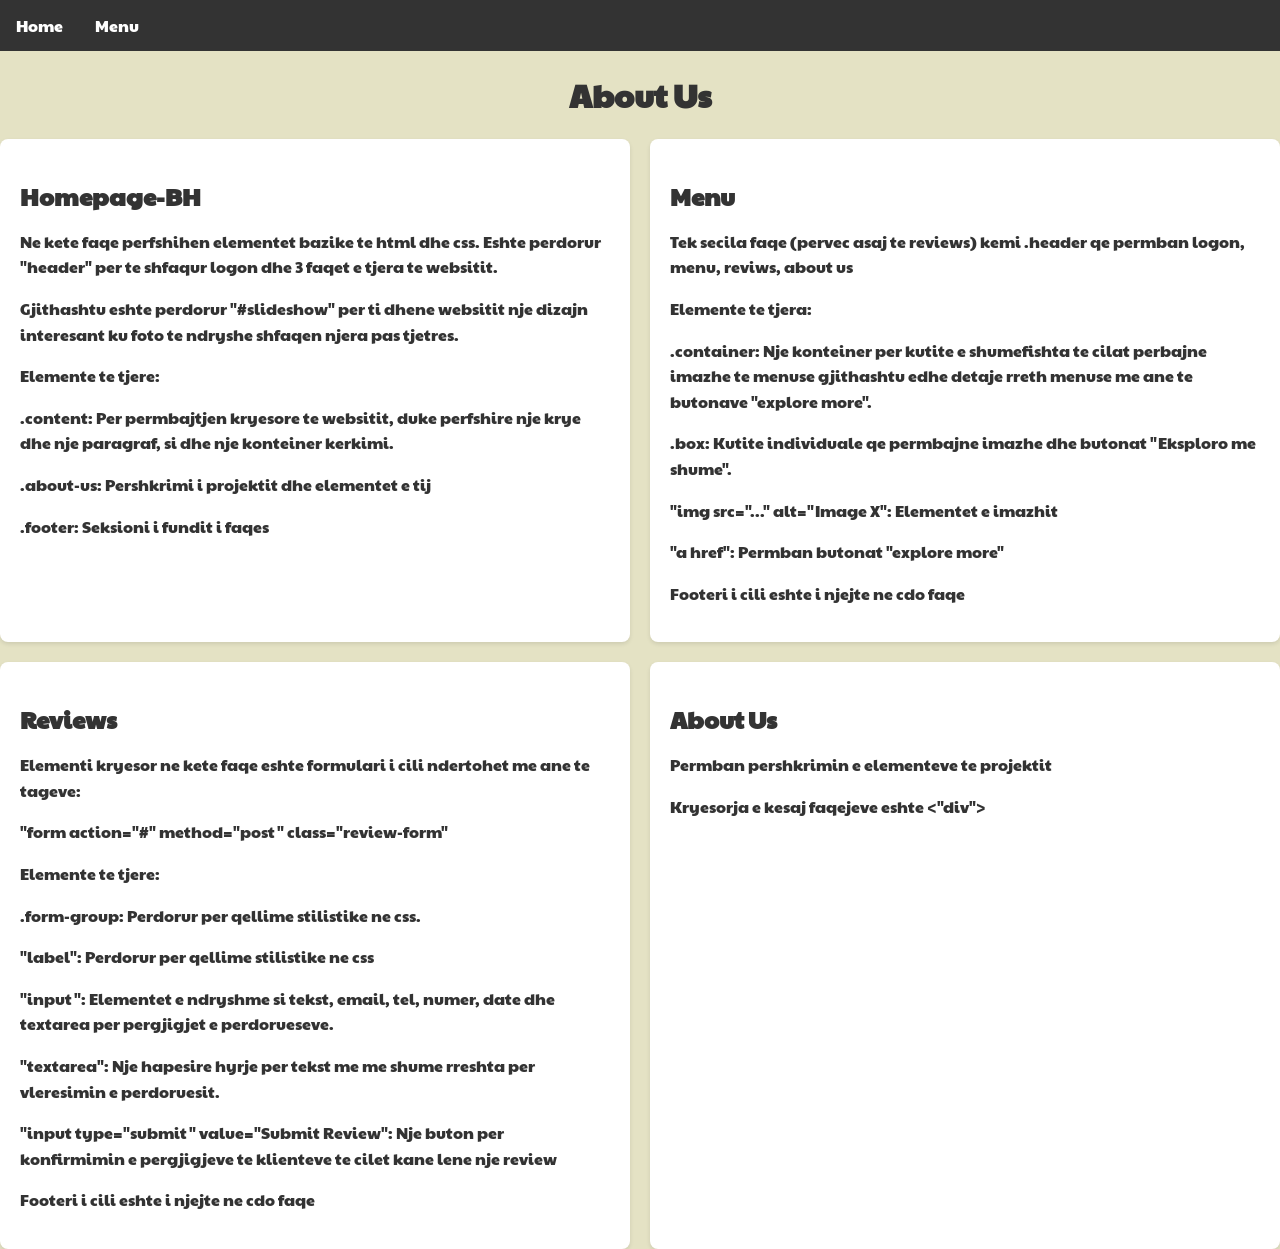
<file: about us.html>
<!DOCTYPE html>
<html lang="en">
<head>
    <meta charset="UTF-8">
    <meta name="viewport" content="width=device-width, initial-scale=1.0">
    <title>About Us - BH</title>
    <style>body {
        font-family: 'Passion One', sans-serif;
        font-family: 'Paytone One', sans-serif;
          margin: 0;
          padding:0;
          background-color: #e4e2c4;
          color: #333;
        }
        
        .container {
          display: grid;
          grid-template-columns: repeat(2, 1fr);
          gap: 20px;
        }
        
        .box {
          background-color: #fff;
          padding: 20px;
          border-radius: 8px;
          box-shadow: 0 2px 4px rgba(0, 0, 0, 0.1);
        }
        
        h2 {
          margin-bottom: 10px;
        }
        
        p {
          line-height: 1.6;
        }
      h1{
          text-align: center;
      }  
      .navbar {
        background-color: #333;
        overflow: hidden;
      }
      
      .navbar a {
        float: left;
        display: block;
        color: white;
        text-align: center;
        padding: 14px 16px;
        text-decoration: none;
      }
      
      .navbar a:hover {
        background-color: #ddd;
        color: black;
      }</style>

    <link rel="preconnect" href="https://fonts.googleapis.com">
    <link rel="preconnect" href="https://fonts.gstatic.com" crossorigin>
    <link href="https://fonts.googleapis.com/css2?family=Passion+One&family=Paytone+One&display=swap" rel="stylesheet">
</head>
<body>
    <nav class="navbar">
        <a href="index.html" class="navbar-link">Home</a>
        <a href="menu.html" class="navbar-link">Menu</a>
      </nav>
    <h1>About Us</h1>
    <div class="container">
        <div class="box">
            <h2>Homepage-BH</h2>
            <p>Ne kete faqe perfshihen elementet bazike te html dhe css. Eshte perdorur "header" per te shfaqur logon dhe 3 faqet e tjera te websitit.</p>
            <p>Gjithashtu eshte perdorur "#slideshow" per ti dhene websitit nje dizajn interesant ku foto te ndryshe shfaqen njera pas tjetres.</p>
            <p>Elemente te tjere:</p>
            <p>.content: Per permbajtjen kryesore te websitit, duke perfshire nje krye dhe nje paragraf, si dhe nje konteiner kerkimi.</p>
            <p>.about-us: Pershkrimi i projektit dhe elementet e tij</p>
            <p>.footer: Seksioni i fundit i faqes</p>
        </div>
        <div class="box">
            <h2>Menu</h2>
            <p>Tek secila faqe (pervec asaj te reviews) kemi .header qe permban logon, menu, reviws, about us</p>
            <p>Elemente te tjera:</p>
            <p>.container: Nje konteiner per kutite e shumefishta te cilat perbajne imazhe te menuse gjithashtu edhe detaje rreth menuse me ane te butonave "explore more".</p>
            <p>.box: Kutite individuale qe permbajne imazhe dhe butonat "Eksploro me shume".</p>
            <p>"img src="..." alt="Image X": Elementet e imazhit</p>
            <p>"a href": Permban butonat "explore more"</p>
            <p>Footeri i cili eshte i njejte ne cdo faqe</p>
        </div>
        <div class="box">
            <h2>Reviews</h2>
            <p>Elementi kryesor ne kete faqe eshte formulari i cili ndertohet me ane te tageve:</p>
            <p>"form action="#" method="post" class="review-form"</p>
            <p>Elemente te tjere:</p>
            <p>.form-group: Perdorur per qellime stilistike ne css.</p>
            <p>"label": Perdorur per qellime stilistike ne css</p>
            <p>"input": Elementet e ndryshme si tekst, email, tel, numer, date dhe textarea per pergjigjet e perdorueseve.</p>
            <p>"textarea": Nje hapesire hyrje per tekst me me shume rreshta per vleresimin e perdoruesit.</p>
            <p>"input type="submit" value="Submit Review": Nje buton per konfirmimin e pergjigjeve te klienteve te cilet kane lene nje review</p>
            <p>Footeri i cili eshte i njejte ne cdo faqe</p>
        </div>
        <div class="box">
            <h2>About Us</h2>
            <p>Permban pershkrimin e elementeve te projektit</p>
            <p>Kryesorja e kesaj faqejeve eshte <"div"></p>
        </div>
    </div>
</body>
</html>
</file>
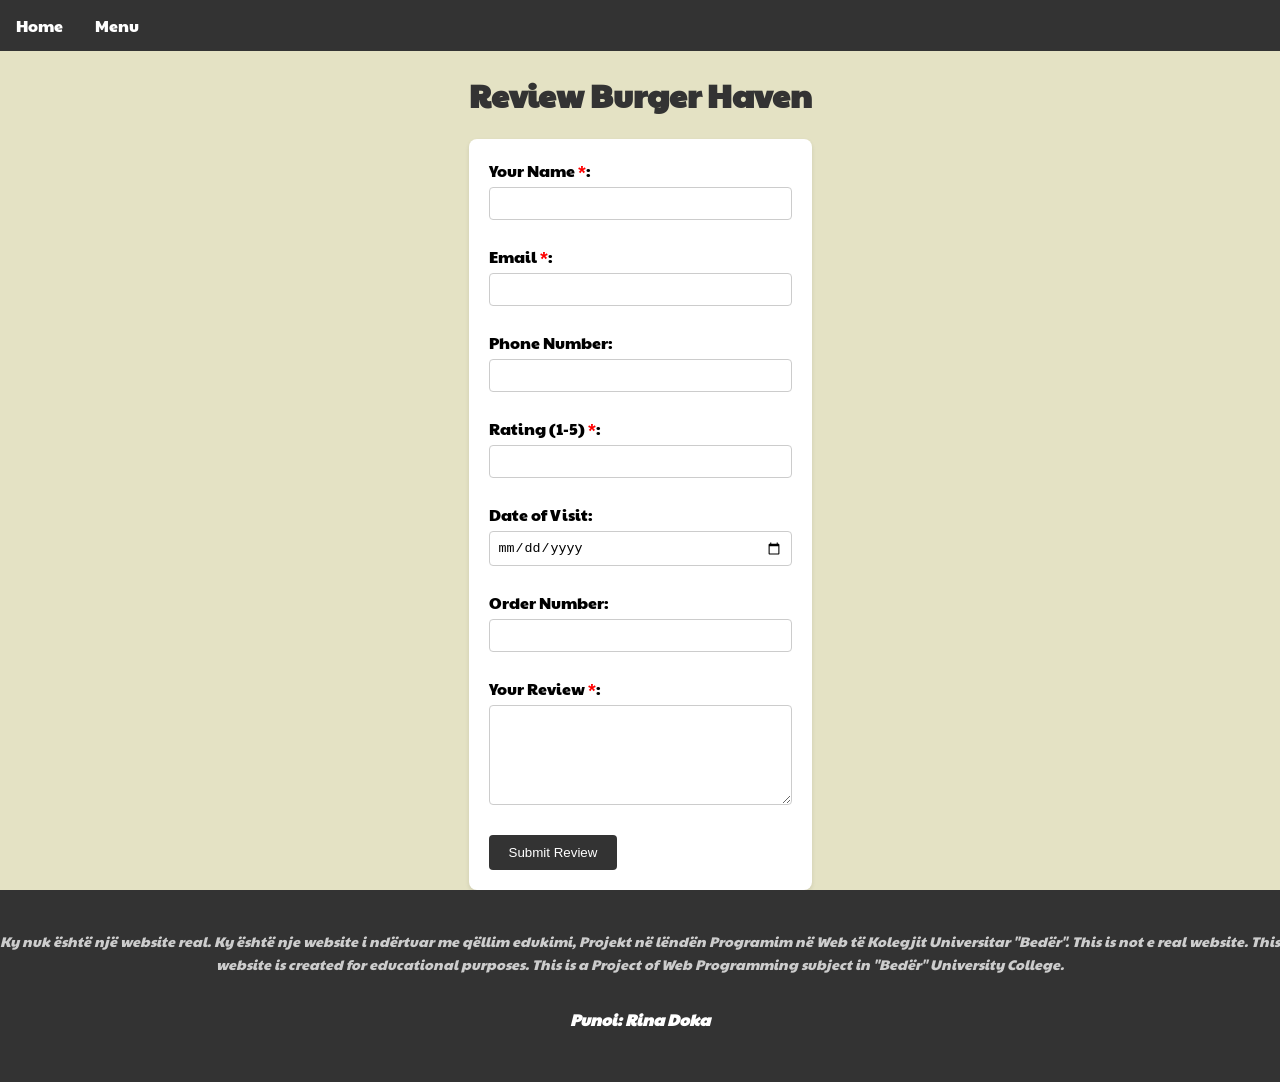
<file: reviews.html>
<!DOCTYPE html>
<html lang="en">
<head>
    <meta charset="UTF-8">
    <title>Burger Haven Review Form</title>
    <link rel="stylesheet" href="reviews.css">
    <style>
     .navbar {
        background-color: #333;
        overflow: hidden;
      }
    
      .navbar a {
        float: left;
        display: block;
        color: white;
        text-align: center;
        padding: 14px 16px;
        text-decoration: none;
      }
    
      .navbar a:hover {
        background-color: #ddd;
        color: black;
      }</style>
    <link rel="preconnect" href="https://fonts.googleapis.com">
    <link rel="preconnect" href="https://fonts.gstatic.com" crossorigin>
    <link href="https://fonts.googleapis.com/css2?family=Passion+One&family=Paytone+One&display=swap" rel="stylesheet">
</head>
<body>
    <nav class="navbar">
        <a href="index.html" class="navbar-link">Home</a>
        <a href="menu.html" class="navbar-link">Menu</a>
      </nav>
    <div class="container">
        <h1>Review Burger Haven</h1>
        <form action="#" method="post" class="review-form">
            <div class="form-group">
                <label for="name">Your Name <span class="required">*</span>:</label>
                <input type="text" id="name" name="name" required>
            </div>

            <div class="form-group">
                <label for="email">Email <span class="required">*</span>:</label>
                <input type="email" id="email" name="email" required>
            </div>

            <div class="form-group">
                <label for="phone">Phone Number:</label>
                <input type="tel" id="phone" name="phone">
            </div>

            <div class="form-group">
                <label for="rating">Rating (1-5) <span class="required">*</span>:</label>
                <input type="number" id="rating" name="rating" min="1" max="5" required>
            </div>

            <div class="form-group">
                <label for="visit-date">Date of Visit:</label>
                <input type="date" id="visit-date" name="visit-date">
            </div>

            <div class="form-group">
                <label for="order-number">Order Number:</label>
                <input type="text" id="order-number" name="order-number">
            </div>

            <div class="form-group">
                <label for="review">Your Review <span class="required">*</span>:</label>
                <textarea id="review" name="review" required></textarea>
            </div>

            <input type="submit" value="Submit Review">
        </form>
    </div>

    <footer>
        <p class="rights-reserved">Ky nuk është një website real. Ky është nje website i ndërtuar me qëllim edukimi, Projekt në
        lëndën Programim në Web të Kolegjit Universitar &quot;Bedër&quot;. This is not e real website. This website is created for
        educational purposes. This is a Project of Web Programming subject in &quot;Bedër&quot; University College.</p>
        <h1 class="footer">Punoi: Rina Doka</h1>
    </footer>
</body>
</html>
</file>
<file: reviews.css>
body {
  font-family: 'Passion One', sans-serif;
  font-family: 'Paytone One', sans-serif;
  margin: 0;
  padding: 0;
  background-color: #e4e2c4;
  color: black;
  display: flex;
  flex-direction: column;
  min-height: 100vh;
}

.container {
  max-width: 600px;
  margin: 0 auto;
}

h1 {
  text-align: center;
  color: #333;
}

.review-form {
  background-color: #fff;
  padding: 20px;
  border-radius: 8px;
  box-shadow: 0 2px 4px rgba(0, 0, 0, 0.1);
}

.form-group {
  margin-bottom: 15px;
}

label {
  display: block;
  margin-bottom: 5px;
}

input[type="text"],
input[type="email"],
input[type="tel"],
input[type="number"],
textarea,
input[type="date"] {
  width: 100%;
  padding: 8px;
  border-radius: 4px;
  border: 1px solid #ccc;
  margin-bottom: 10px;
  box-sizing: border-box;
}

textarea {
  resize: vertical;
  min-height: 100px;
}

.required {
  color: red;
}

input[type="submit"] {
  padding: 10px 20px;
  background-color: #333;
  color: #fff;
  border: none;
  border-radius: 4px;
  cursor: pointer;
}

input[type="submit"]:hover {
  background-color: #555;
}

footer {
  background-color: #333;
  color: #fff;
  padding: 20px 0;
  font-size: 1rem;
  font-style: italic;
  line-height: 1.4rem;
  text-align: center;
  margin-top: auto;
}

.rights-reserved {
  font-size: 1rem;
  font-style: italic;
  line-height: 1.4rem;
  text-align: center;
  margin-top: 20px;
  color: #ccc;
}

.footer {
  margin-top: 10px;
  background-color: #333;
    color: #fff;
    padding: 20px 0;
    font-size: 1rem;
    font-style: italic;
    line-height: 1.4rem;
    text-align: center;
}
.rights-reserved {
    
  font-size: 1rem;
  font-style: italic;
  line-height: 1.4rem;
  
  }
  
  .rights-reserved {
  text-align: center;
  margin-top: 20px;
  color: #ccc;
  font-size: 14px;
  }
</file>
